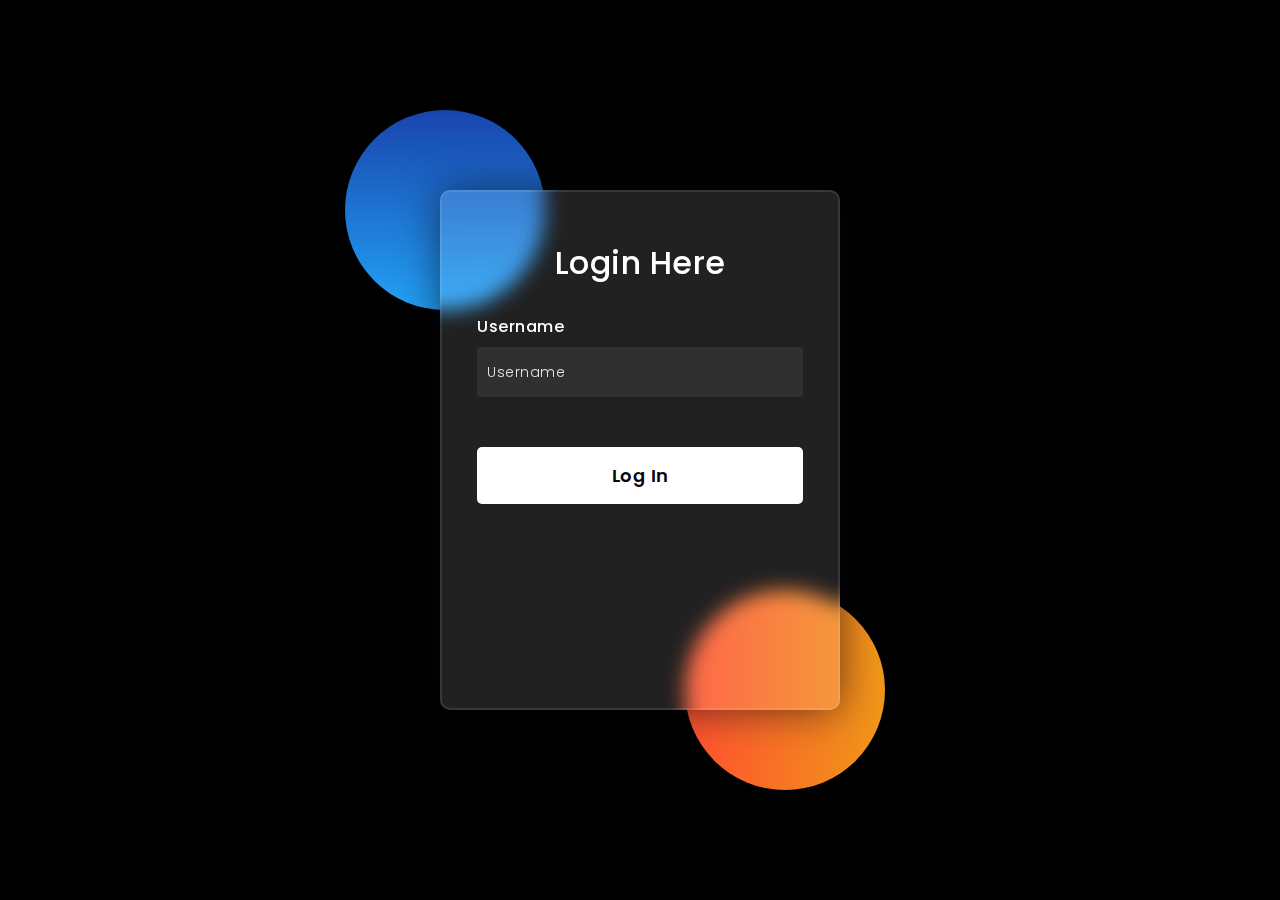
<file: index.html>
<html lang="en">
<head>
    <title>Kwitter</title>
 
    <link rel="preconnect" href="https://fonts.gstatic.com">
    <link rel="stylesheet" href="https://cdnjs.cloudflare.com/ajax/libs/font-awesome/5.15.4/css/all.min.css">
    <link href="https://fonts.googleapis.com/css2?family=Poppins:wght@300;500;600&display=swap" rel="stylesheet">
    <style media="screen">
      *,
*:before,
*:after{
    padding: 0;
    margin: 0;
    box-sizing: border-box;
}
body{
    background-color: #080710;
}
.background{
    width: 430px;
    height: 520px;
    position: absolute;
    transform: translate(-50%,-50%);
    left: 50%;
    top: 50%;
}
.background .shape{
    height: 200px;
    width: 200px;
    position: absolute;
    border-radius: 50%;
}
.shape:first-child{
    background: linear-gradient(
        #1845ad,
        #23a2f6
    );
    left: -80px;
    top: -80px;
}
.shape:last-child{
    background: linear-gradient(
        to right,
        #ff512f,
        #f09819
    );
    right: -30px;
    bottom: -80px;
}

form *{
    font-family: 'Poppins',sans-serif;
    color: #ffffff;
    letter-spacing: 0.5px;
    outline: none;
    border: none;
}



    </style>
    <link rel="stylesheet" href="Kwitter_room.css">
	
</head>
<body>
    <div class="background">
        <div class="shape"></div>
        <div class="shape"></div>
    </div>
    <form>
        <h3>Login Here</h3>

        <label>Username</label>
        <input type="text" placeholder="Username" id="user_name">

       <!-- <label >Password</label>
       <input type="password" placeholder="Password" id="password">-->

        <button onclick="addUser()">Log In</button>
    </form>
    <script src="kwitter.js"></script>
</body>
</html>
</file>
<file: Kwitter_room.css>
img{
    height: 50px;
    width: 50px;
}
body{
    background-color: black;
}
#div{
    color: white;
}

form h3{
    font-size: 32px;
    font-weight: 500;
    line-height: 42px;
    text-align: center;
}

label{
    display: block;
    margin-top: 30px;
    font-size: 16px;
    font-weight: 500;
}
input{
    display: block;
    height: 50px;
    width: 100%;
    background-color: rgba(255,255,255,0.07);
    border-radius: 3px;
    padding: 0 10px;
    margin-top: 8px;
    font-size: 14px;
    font-weight: 300;
}
::placeholder{
    color: #e5e5e5;
}
button{
    margin-top: 50px;
    width: 100%;
    background-color: #ffffff;
    color: #080710;
    padding: 15px 0;
    font-size: 18px;
    font-weight: 600;
    border-radius: 5px;
    cursor: pointer;
}

form{
    height: 520px;
    width: 400px;
    background-color: rgba(255,255,255,0.13);
    position: absolute;
    transform: translate(-50%,-50%);
    top: 50%;
    left: 50%;
    border-radius: 10px;
    backdrop-filter: blur(10px);
    border: 2px solid rgba(255,255,255,0.1);
    box-shadow: 0 0 40px rgba(8,7,16,0.6);
    padding: 50px 35px;
}
</file>
